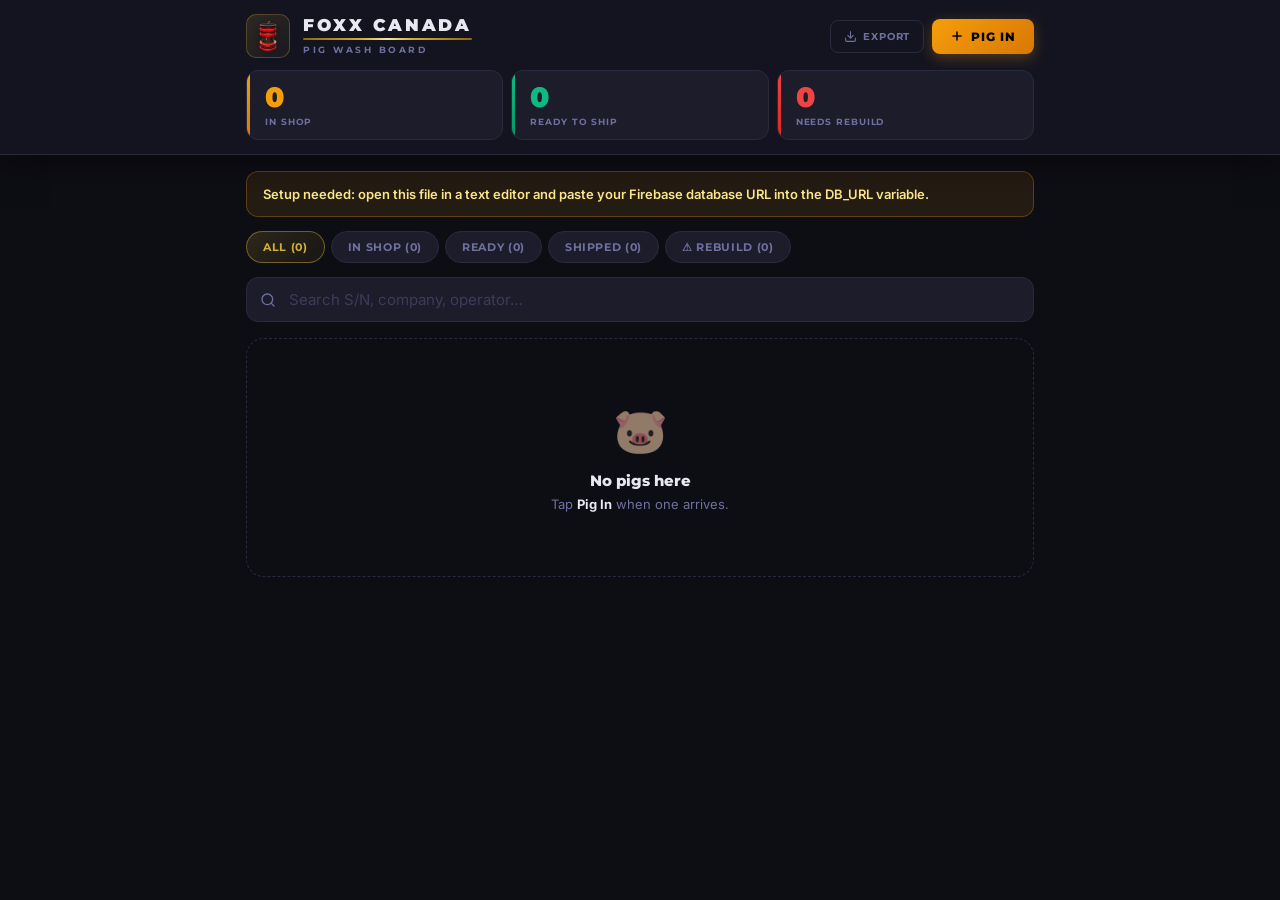
<file: foxx-pig-wash.html>
<!DOCTYPE html>
<html lang="en">
<head>
<meta charset="UTF-8" />
<meta name="viewport" content="width=device-width, initial-scale=1.0, maximum-scale=1.0, user-scalable=no" />
<title>Foxx Canada — Pig Wash Board</title>
<meta name="theme-color" content="#0d0d14" />
<meta name="apple-mobile-web-app-capable" content="yes" />
<meta name="apple-mobile-web-app-status-bar-style" content="black" />
<meta name="apple-mobile-web-app-title" content="Pig Wash" />
<link rel="icon" type="image/png" href="foxx-pig-wash/icon.png" />
<link rel="apple-touch-icon" href="foxx-pig-wash/icon.png" />
<link rel="preconnect" href="https://fonts.googleapis.com" />
<link rel="preconnect" href="https://fonts.gstatic.com" crossorigin />
<link href="https://fonts.googleapis.com/css2?family=Montserrat:wght@400;600;700;800;900&family=Inter:wght@400;500;600&display=swap" rel="stylesheet" />
<style>
/* ── ROOT TOKENS ─────────────────────────────────────────── */
:root {
  --bg:          #0d0d14;
  --surface:     #141420;
  --card:        #1c1c2a;
  --card-hover:  #21212f;
  --border:      #2a2a3e;
  --border-dim:  #1d1d2c;
  --gold:        #d4af37;
  --gold-light:  #f5e7a3;
  --gold-dark:   #8b6914;
  --amber:       #f59e0b;
  --green:       #10b981;
  --red:         #ef4444;
  --grey-chip:   #64748b;
  --text:        #e8e8f0;
  --text-dim:    #a0a0c0;
  --muted:       #7070a0;
  --faint:       #3c3c5a;

  --font-head: 'Montserrat', sans-serif;
  --font-body: 'Inter', system-ui, sans-serif;

  --radius-xs: 4px;
  --radius-sm: 8px;
  --radius:    12px;
  --radius-lg: 18px;
  --shadow:    0 4px 24px rgba(0,0,0,.45);
  --shadow-lg: 0 16px 56px rgba(0,0,0,.65);
  --transition: .18s ease;
}

/* ── RESET ───────────────────────────────────────────────── */
*, *::before, *::after { box-sizing: border-box; margin: 0; padding: 0; -webkit-tap-highlight-color: transparent; }
html { scroll-behavior: smooth; }
body {
  font-family: var(--font-body);
  background: var(--bg);
  color: var(--text);
  min-height: 100vh;
  -webkit-font-smoothing: antialiased;
}
button { font-family: inherit; cursor: pointer; border: none; background: none; color: inherit; }
input, textarea, select { font-family: inherit; }

/* ── HEADER ──────────────────────────────────────────────── */
header {
  background: var(--surface);
  border-bottom: 1px solid var(--border);
  position: sticky;
  top: 0;
  z-index: 50;
  box-shadow: 0 6px 32px rgba(0,0,0,.5);
}
.hw { max-width: 820px; margin: 0 auto; padding: 0 16px; }

/* top row */
.h-top {
  display: flex;
  align-items: center;
  justify-content: space-between;
  padding: 14px 0 12px;
  gap: 12px;
}

/* brand */
.brand { display: flex; align-items: center; gap: 13px; }
.brand-icon-box {
  width: 44px; height: 44px; flex-shrink: 0;
  background: linear-gradient(135deg, rgba(212,175,55,.14), rgba(212,175,55,.04));
  border: 1px solid rgba(212,175,55,.28);
  border-radius: 10px;
  display: flex; align-items: center; justify-content: center;
}
.brand-icon { width: 30px; height: 30px; object-fit: contain; filter: drop-shadow(0 1px 4px rgba(0,0,0,.5)); }
.brand-text {}
.brand-name {
  font-family: var(--font-head);
  font-size: 17px;
  font-weight: 900;
  letter-spacing: .16em;
  text-transform: uppercase;
  color: var(--text);
  line-height: 1;
}
.gold-bar {
  height: 2px;
  border-radius: 2px;
  margin: 4px 0 4px;
  background: linear-gradient(90deg, var(--gold-dark) 0%, var(--gold) 35%, var(--gold-light) 50%, var(--gold) 65%, var(--gold-dark) 100%);
}
.brand-sub {
  font-family: var(--font-head);
  font-size: 9px;
  font-weight: 700;
  letter-spacing: .28em;
  text-transform: uppercase;
  color: var(--muted);
}

/* header action buttons */
.h-actions { display: flex; align-items: center; gap: 8px; }

.btn-export {
  display: flex; align-items: center; gap: 6px;
  font-family: var(--font-head);
  font-size: 10px; font-weight: 700;
  letter-spacing: .08em; text-transform: uppercase;
  color: var(--muted);
  padding: 9px 13px;
  border-radius: var(--radius-sm);
  border: 1px solid var(--border);
  background: transparent;
  transition: var(--transition);
}
.btn-export:hover { color: var(--gold); border-color: rgba(212,175,55,.3); background: rgba(212,175,55,.04); }
.btn-export svg { width: 13px; height: 13px; stroke: currentColor; stroke-width: 2; stroke-linecap: round; stroke-linejoin: round; fill: none; }

.btn-add {
  display: flex; align-items: center; gap: 7px;
  font-family: var(--font-head);
  font-size: 12px; font-weight: 800;
  letter-spacing: .08em; text-transform: uppercase;
  background: linear-gradient(135deg, var(--amber) 0%, #d97706 100%);
  color: #000;
  padding: 10px 18px;
  border-radius: var(--radius-sm);
  box-shadow: 0 4px 14px rgba(245,158,11,.28);
  transition: var(--transition);
}
.btn-add:hover { transform: translateY(-1px); box-shadow: 0 6px 22px rgba(245,158,11,.4); }
.btn-add:active { transform: scale(.97); }
.btn-add svg { width: 14px; height: 14px; stroke: currentColor; stroke-width: 2.5; stroke-linecap: round; fill: none; }

/* stats */
.stats-row {
  display: grid;
  grid-template-columns: repeat(3, 1fr);
  gap: 8px;
  padding-bottom: 14px;
}
.stat {
  background: var(--card);
  border: 1px solid var(--border);
  border-radius: var(--radius);
  padding: 12px 14px 12px 18px;
  position: relative;
  overflow: hidden;
  transition: var(--transition);
}
.stat::after {
  content: '';
  position: absolute;
  inset: 0;
  opacity: 0;
  transition: opacity var(--transition);
}
.stat.amber::after { background: radial-gradient(ellipse at 0 0, rgba(245,158,11,.1), transparent 75%); }
.stat.green::after  { background: radial-gradient(ellipse at 0 0, rgba(16,185,129,.1), transparent 75%); }
.stat.red::after    { background: radial-gradient(ellipse at 0 0, rgba(239,68,68,.1), transparent 75%); }
.stat:hover::after  { opacity: 1; }
.stat-accent {
  position: absolute; top: 0; left: 0; width: 3px; height: 100%;
}
.stat.amber .stat-accent { background: linear-gradient(to bottom, var(--amber), #d97706); }
.stat.green .stat-accent  { background: linear-gradient(to bottom, var(--green), #059669); }
.stat.red   .stat-accent  { background: linear-gradient(to bottom, var(--red),  #dc2626); }
.stat-n {
  font-family: var(--font-head);
  font-size: 28px; font-weight: 900; line-height: 1;
  position: relative;
}
.stat.amber .stat-n { color: var(--amber); }
.stat.green .stat-n  { color: var(--green); }
.stat.red   .stat-n  { color: var(--red); }
.stat-lbl {
  font-family: var(--font-head);
  font-size: 9px; font-weight: 700;
  letter-spacing: .1em; text-transform: uppercase;
  color: var(--muted); margin-top: 5px; position: relative;
}

/* ── MAIN ────────────────────────────────────────────────── */
main { max-width: 820px; margin: 0 auto; padding: 16px 16px 120px; }

/* banner */
.banner {
  border-radius: var(--radius);
  padding: 12px 16px;
  font-size: 13px; font-weight: 600;
  margin-bottom: 14px;
  line-height: 1.55;
}
.banner.err  { background: rgba(239,68,68,.1); border: 1px solid rgba(239,68,68,.28); color: #fca5a5; }
.banner.warn { background: rgba(245,158,11,.1); border: 1px solid rgba(245,158,11,.28); color: #fde68a; }

/* pills */
.pills {
  display: flex; gap: 6px; overflow-x: auto;
  padding-bottom: 14px; scrollbar-width: none;
}
.pills::-webkit-scrollbar { display: none; }
.pill {
  white-space: nowrap; flex-shrink: 0;
  font-family: var(--font-head);
  font-size: 11px; font-weight: 700;
  letter-spacing: .06em; text-transform: uppercase;
  padding: 8px 16px;
  border-radius: 999px;
  border: 1px solid var(--border);
  color: var(--muted);
  background: var(--card);
  transition: var(--transition);
}
.pill:hover { border-color: rgba(212,175,55,.28); color: var(--text-dim); }
.pill.on {
  background: linear-gradient(135deg, rgba(212,175,55,.16), rgba(212,175,55,.06));
  border-color: rgba(212,175,55,.45);
  color: var(--gold);
}

/* search */
.search-wrap { position: relative; margin-bottom: 16px; }
.search-ico {
  position: absolute; left: 14px; top: 50%; transform: translateY(-50%);
  width: 16px; height: 16px; color: var(--muted); pointer-events: none;
}
.search-ico svg { width: 100%; height: 100%; stroke: currentColor; stroke-width: 2; stroke-linecap: round; stroke-linejoin: round; fill: none; }
.search {
  width: 100%;
  background: var(--card);
  border: 1px solid var(--border);
  border-radius: var(--radius);
  padding: 12px 14px 12px 42px;
  font-size: 15px; color: var(--text);
  transition: var(--transition); outline: none;
}
.search::placeholder { color: var(--faint); }
.search:focus { border-color: rgba(212,175,55,.4); box-shadow: 0 0 0 3px rgba(212,175,55,.07); }

/* empty */
.empty {
  text-align: center; padding: 64px 24px;
  border: 1px dashed var(--border);
  border-radius: var(--radius-lg); color: var(--muted);
}
.empty .e-ico { font-size: 44px; margin-bottom: 14px; opacity: .55; }
.empty h3 {
  font-family: var(--font-head);
  font-size: 15px; font-weight: 800; color: var(--text); margin-bottom: 6px;
}
.empty p { font-size: 13px; }
.empty b { color: var(--text); }

/* ── CARDS ───────────────────────────────────────────────── */
.card {
  background: var(--card);
  border: 1px solid var(--border);
  border-radius: var(--radius-lg);
  margin-bottom: 10px; overflow: hidden;
  transition: border-color var(--transition), box-shadow var(--transition);
}
.card:hover { border-color: rgba(255,255,255,.1); }
.card.rebuild { border-color: rgba(239,68,68,.32); }
.card.rebuild:hover { border-color: rgba(239,68,68,.5); box-shadow: 0 4px 20px rgba(239,68,68,.08); }

.card-head {
  width: 100%; display: flex; align-items: center; gap: 12px;
  padding: 14px 16px; text-align: left;
  transition: background var(--transition);
}
.card-head:hover { background: rgba(255,255,255,.02); }

.pig-ico {
  width: 40px; height: 40px; flex-shrink: 0;
  background: rgba(255,255,255,.04);
  border: 1px solid var(--border);
  border-radius: 9px;
  display: flex; align-items: center; justify-content: center;
}
.pig-ico img { width: 28px; height: 28px; object-fit: contain; filter: drop-shadow(0 1px 3px rgba(0,0,0,.4)); }

.sn-box {
  flex-shrink: 0;
  background: var(--surface);
  border: 1px solid var(--border);
  border-radius: var(--radius-sm);
  padding: 6px 10px; min-width: 64px; text-align: center;
}
.sn-lbl {
  font-family: var(--font-head);
  font-size: 7px; letter-spacing: .24em; text-transform: uppercase;
  color: var(--faint); display: block;
}
.sn-val {
  font-family: var(--font-head);
  font-size: 18px; font-weight: 900; line-height: 1.1;
  color: var(--text); display: block;
}

.card-mid { flex: 1; min-width: 0; }
.chips { display: flex; gap: 5px; flex-wrap: wrap; margin-bottom: 4px; }
.chip {
  font-family: var(--font-head);
  font-size: 9px; font-weight: 800;
  letter-spacing: .08em; text-transform: uppercase;
  padding: 3px 9px; border-radius: var(--radius-xs);
}
.chip.inshop  { background: rgba(245,158,11,.13); color: var(--amber); border: 1px solid rgba(245,158,11,.25); }
.chip.washed  { background: rgba(16,185,129,.13); color: var(--green); border: 1px solid rgba(16,185,129,.25); }
.chip.shipped { background: rgba(100,116,139,.13); color: var(--grey-chip); border: 1px solid rgba(100,116,139,.25); }
.chip.flag    { background: rgba(239,68,68,.13); color: var(--red); border: 1px solid rgba(239,68,68,.25); }
.card-who {
  font-size: 13px; font-weight: 600; color: var(--text);
  white-space: nowrap; overflow: hidden; text-overflow: ellipsis;
}
.card-dates { font-size: 11px; color: var(--muted); margin-top: 2px; }

.card-caret {
  color: var(--faint); flex-shrink: 0;
  transition: transform var(--transition);
}
.card.open .card-caret { transform: rotate(180deg); }
.card-caret svg { width: 16px; height: 16px; stroke: currentColor; stroke-width: 2.5; stroke-linecap: round; fill: none; }

/* expanded body */
.card-body {
  border-top: 1px solid var(--border-dim);
  background: rgba(0,0,0,.2);
  padding: 16px 18px;
}
.acts { display: flex; flex-wrap: wrap; gap: 8px; margin-bottom: 16px; }
.act {
  font-family: var(--font-head);
  font-size: 11px; font-weight: 700;
  letter-spacing: .07em; text-transform: uppercase;
  padding: 10px 16px; border-radius: var(--radius-sm);
  transition: var(--transition);
}
.act:active { transform: scale(.97); }
.act.wash {
  background: rgba(16,185,129,.12); color: var(--green);
  border: 1px solid rgba(16,185,129,.28);
}
.act.wash:hover { background: rgba(16,185,129,.22); }
.act.ship {
  background: rgba(212,175,55,.1); color: var(--gold);
  border: 1px solid rgba(212,175,55,.28);
}
.act.ship:hover { background: rgba(212,175,55,.2); }
.act.flag { background: transparent; color: var(--muted); border: 1px solid var(--border); }
.act.flag:hover { border-color: rgba(239,68,68,.3); color: var(--red); }
.act.flag.on { background: rgba(239,68,68,.1); color: var(--red); border-color: rgba(239,68,68,.28); }
.act.flag.on:hover { background: rgba(239,68,68,.2); }

.g2 { display: grid; grid-template-columns: 1fr 1fr; gap: 10px; }
.f-lbl {
  display: block;
  font-family: var(--font-head);
  font-size: 10px; font-weight: 700;
  letter-spacing: .12em; text-transform: uppercase;
  color: var(--muted); margin: 12px 0 5px;
}
.inp {
  width: 100%;
  background: var(--card);
  border: 1px solid var(--border);
  border-radius: var(--radius-sm);
  padding: 10px 12px;
  font-size: 15px; color: var(--text);
  transition: var(--transition); outline: none;
}
.inp::placeholder { color: var(--faint); }
.inp:focus { border-color: rgba(212,175,55,.4); box-shadow: 0 0 0 3px rgba(212,175,55,.07); }
textarea.inp { resize: vertical; }
.pickup-by { font-size: 12px; color: var(--muted); margin-top: 8px; }
.pickup-by b { color: var(--text-dim); }
.btn-del {
  display: block; margin: 12px 0 0 auto;
  font-size: 12px; font-weight: 700;
  color: var(--red); opacity: .6;
  text-decoration: underline; transition: opacity var(--transition);
}
.btn-del:hover { opacity: 1; }

/* ── MODAL / SHEET ───────────────────────────────────────── */
.overlay {
  position: fixed; inset: 0;
  background: rgba(0,0,0,.72);
  backdrop-filter: blur(5px);
  z-index: 100;
  display: flex; align-items: flex-end; justify-content: center;
}
@media (min-width: 640px) {
  .overlay { align-items: center; }
  .sheet { border-radius: var(--radius-lg) !important; max-height: 88vh !important; }
}
.sheet {
  background: var(--surface);
  border: 1px solid var(--border);
  width: 100%; max-width: 480px;
  border-radius: var(--radius-lg) var(--radius-lg) 0 0;
  padding: 6px 20px 28px;
  max-height: 94vh; overflow-y: auto;
  box-shadow: var(--shadow-lg);
}
.sheet-handle {
  width: 36px; height: 4px;
  background: var(--border); border-radius: 2px;
  margin: 10px auto 18px;
}
.sheet-top {
  display: flex; justify-content: space-between; align-items: center;
  margin-bottom: 20px;
}
.sheet-title {
  font-family: var(--font-head);
  font-size: 15px; font-weight: 900;
  letter-spacing: .07em; text-transform: uppercase;
  color: var(--text);
}
.sheet-x {
  width: 32px; height: 32px; border-radius: 50%;
  background: var(--card); border: 1px solid var(--border);
  color: var(--muted); font-size: 15px; line-height: 1;
  display: flex; align-items: center; justify-content: center;
  transition: var(--transition);
}
.sheet-x:hover { color: var(--text); border-color: rgba(255,255,255,.18); }

.sizes { display: flex; gap: 7px; margin-bottom: 2px; }
.sz {
  flex: 1; padding: 10px 0; text-align: center;
  border-radius: var(--radius-sm); border: 1px solid var(--border);
  background: var(--card);
  font-family: var(--font-head); font-weight: 800; font-size: 12px;
  color: var(--muted); transition: var(--transition);
}
.sz:hover { border-color: rgba(212,175,55,.28); color: var(--text-dim); }
.sz.on {
  background: rgba(212,175,55,.12);
  border-color: rgba(212,175,55,.45);
  color: var(--gold);
}

.btn-submit {
  width: 100%;
  background: linear-gradient(135deg, var(--amber) 0%, #d97706 100%);
  color: #000;
  font-family: var(--font-head);
  font-size: 14px; font-weight: 900;
  letter-spacing: .09em; text-transform: uppercase;
  padding: 14px; border-radius: var(--radius);
  margin-top: 20px;
  box-shadow: 0 4px 14px rgba(245,158,11,.22);
  transition: var(--transition);
}
.btn-submit:hover:not(:disabled) { transform: translateY(-1px); box-shadow: 0 7px 24px rgba(245,158,11,.38); }
.btn-submit:disabled { background: var(--faint); color: var(--muted); box-shadow: none; cursor: default; }

/* ── SYNC PILL ────────────────────────────────────────────── */
.sync-pill {
  position: fixed; bottom: 20px; left: 50%; transform: translateX(-50%);
  background: var(--surface); border: 1px solid var(--border);
  color: var(--muted);
  font-family: var(--font-head); font-size: 11px; font-weight: 600; letter-spacing: .08em;
  padding: 8px 20px; border-radius: 999px; z-index: 75;
  box-shadow: var(--shadow);
  display: flex; align-items: center; gap: 8px;
}
.sync-dot {
  width: 6px; height: 6px; border-radius: 50%;
  background: var(--gold); animation: dot-pulse 1.2s ease-in-out infinite;
}
@keyframes dot-pulse {
  0%, 100% { opacity: 1; transform: scale(1); }
  50%       { opacity: .4; transform: scale(.7); }
}
</style>
</head>
<body>

<!-- ═══ HEADER ═══════════════════════════════════════════ -->
<header>
  <div class="hw">
    <div class="h-top">
      <div class="brand">
        <div class="brand-icon-box">
          <img class="brand-icon" src="foxx-pig-wash/icon.png" alt="Foxx" />
        </div>
        <div class="brand-text">
          <div class="brand-name">Foxx Canada</div>
          <div class="gold-bar"></div>
          <div class="brand-sub">Pig Wash Board</div>
        </div>
      </div>
      <div class="h-actions">
        <button class="btn-export" onclick="exportCSV()">
          <svg viewBox="0 0 24 24"><path d="M21 15v4a2 2 0 01-2 2H5a2 2 0 01-2-2v-4M7 10l5 5 5-5M12 15V3"/></svg>
          Export
        </button>
        <button class="btn-add" onclick="openForm()">
          <svg viewBox="0 0 24 24"><path d="M12 5v14M5 12h14"/></svg>
          Pig In
        </button>
      </div>
    </div>
    <div class="stats-row">
      <div class="stat amber">
        <div class="stat-accent"></div>
        <div class="stat-n" id="st-in">0</div>
        <div class="stat-lbl">In shop</div>
      </div>
      <div class="stat green">
        <div class="stat-accent"></div>
        <div class="stat-n" id="st-ready">0</div>
        <div class="stat-lbl">Ready to ship</div>
      </div>
      <div class="stat red">
        <div class="stat-accent"></div>
        <div class="stat-n" id="st-reb">0</div>
        <div class="stat-lbl">Needs rebuild</div>
      </div>
    </div>
  </div>
</header>

<!-- ═══ MAIN ═════════════════════════════════════════════ -->
<main>
  <div id="banner"></div>
  <div class="pills" id="pills"></div>
  <div class="search-wrap">
    <div class="search-ico">
      <svg viewBox="0 0 24 24"><circle cx="11" cy="11" r="8"/><path d="m21 21-4.35-4.35"/></svg>
    </div>
    <input class="search" id="search" placeholder="Search S/N, company, operator…" oninput="render()" />
  </div>
  <div id="list"></div>
</main>

<div id="modal"></div>
<div class="sync-pill" id="sync" style="display:none">
  <div class="sync-dot"></div>
  Syncing
</div>

<script>
/* ===== CONFIG ==============================================
   Paste your Firebase Realtime Database URL below.
   Example: https://your-project-default-rtdb.firebaseio.com
   ========================================================= */
const DB_URL = "PASTE_YOUR_FIREBASE_URL_HERE";
/* ========================================================= */

const SIZES = ['24"','30"','36"','42"','Other'];
let pigs = {};
let filter = "all";
let expandedId = null;

const configured = () => DB_URL.startsWith("https://");
const api = (path, opts) => fetch(DB_URL + path + ".json", opts);
const todayISO = () => new Date().toISOString().slice(0,10);
const fmt = iso => {
  if(!iso) return "—";
  const d = new Date(iso + "T00:00:00");
  return d.toLocaleDateString("en-CA",{month:"short",day:"numeric"});
};
const esc = s => (s||"").replace(/[&<>"']/g, c => ({"&":"&amp;","<":"&lt;",">":"&gt;",'"':"&quot;","'":"&#39;"}[c]));
const statusOf = p => p.shippedDate ? "shipped" : p.completedDate ? "washed" : "inshop";
const META = {
  inshop: {label:"In Shop",  cls:"inshop"},
  washed: {label:"Washed",   cls:"washed"},
  shipped:{label:"Shipped",  cls:"shipped"},
};

function showBanner(msg, cls){
  document.getElementById("banner").innerHTML =
    msg ? `<div class="banner ${cls}">${msg}</div>` : "";
}
function syncing(on){
  document.getElementById("sync").style.display = on ? "flex" : "none";
}

/* ── Export ─────────────────────────────────────────────── */
function exportCSV(){
  const cols = [
    ["Date Received","received"],["Pig Size","size"],["Qty",p=>parseInt(p.qty)||1],["S/N","sn"],
    ["Company","company"],["Operator","operator"],["Status",p=>META[statusOf(p)].label],
    ["Date Washed","completedDate"],["Date Shipped","shippedDate"],
    ["Picked Up By","pickedUpBy"],["BoL #","bol"],["Norm CPM","cpm"],
    ["Needs Rebuild",p=>p.rebuild?"YES":""],["Notes","notes"],
  ];
  const cell = v => `"${(v??"").toString().replace(/"/g,'""')}"`;
  const rows = Object.values(pigs)
    .sort((a,b)=>(a.received||"").localeCompare(b.received||""))
    .map(p => cols.map(([_,k]) => cell(typeof k==="function"?k(p):p[k])).join(","));
  const csv = cols.map(c=>cell(c[0])).join(",") + "\n" + rows.join("\n");
  const blob = new Blob(["﻿"+csv],{type:"text/csv;charset=utf-8"});
  const a = document.createElement("a");
  a.href = URL.createObjectURL(blob);
  a.download = "pig-wash-data-" + todayISO() + ".csv";
  a.click();
  URL.revokeObjectURL(a.href);
}

/* ── Data ───────────────────────────────────────────────── */
async function load(quiet){
  if(!configured()){
    showBanner("Setup needed: open this file in a text editor and paste your Firebase database URL into the DB_URL variable.","warn");
    render(); return;
  }
  if(!quiet) syncing(true);
  try{
    const res = await api("/pigs");
    if(res.status===401||res.status===403) throw {rules:true};
    if(!res.ok) throw new Error(res.status);
    pigs = (await res.json()) || {};
    showBanner("");
  }catch(e){
    if(e&&e.rules){
      showBanner("Database is blocking access. In Firebase go to Realtime Database → Rules and set .read and .write to true, then Publish.","err");
    } else {
      showBanner("Can't reach the database — check your connection. Changes won't save until it's back.","err");
    }
  }
  syncing(false);
  render();
}

async function savePig(p){
  pigs[p.id] = p; render();
  if(!configured()) return;
  try{
    const res = await api("/pigs/"+p.id,{method:"PUT",body:JSON.stringify(p)});
    if(res.status===401||res.status===403){
      showBanner("Save blocked by database rules. Check Firebase Rules.","err"); return;
    }
    if(!res.ok) throw new Error(res.status);
  }catch(e){
    showBanner("Last change didn't save — check connection and try again.","err");
  }
}

let armDelete = null;
async function deletePig(id){
  if(armDelete!==id){ armDelete=id; render(); return; }
  armDelete=null;
  delete pigs[id]; expandedId=null; render();
  if(!configured()) return;
  try{ await api("/pigs/"+id,{method:"DELETE"}); }
  catch(e){ showBanner("Delete didn't sync — check connection.","err"); }
}

/* ── Actions ─────────────────────────────────────────────── */
function markWashed(id){
  const p=pigs[id]; if(!p) return;
  p.completedDate=todayISO(); savePig(p);
}

function markShipped(id){
  const p=pigs[id]; if(!p) return;
  document.getElementById("modal").innerHTML = `
  <div class="overlay" onclick="if(event.target===this) closeForm()">
    <div class="sheet">
      <div class="sheet-handle"></div>
      <div class="sheet-top">
        <span class="sheet-title">Ship Pig — ${esc(p.sn)}</span>
        <button class="sheet-x" onclick="closeForm()">✕</button>
      </div>
      <label class="f-lbl">Picked up by / shipped via</label>
      <input class="inp" id="s-who" placeholder="Carrier or contact name">
      <label class="f-lbl">BoL # <span style="opacity:.5;font-weight:400;text-transform:none;letter-spacing:0">(optional)</span></label>
      <input class="inp" id="s-bol" placeholder="Bill of Lading number">
      <button class="btn-submit" onclick="confirmShip('${id}')">Mark Shipped Today</button>
    </div>
  </div>`;
}

function confirmShip(id){
  const p=pigs[id]; if(!p) return;
  p.shippedDate=todayISO();
  p.pickedUpBy=document.getElementById("s-who").value.trim();
  p.bol=document.getElementById("s-bol").value.trim();
  savePig(p); closeForm();
}

function toggleRebuild(id){
  const p=pigs[id]; if(!p) return;
  p.rebuild=!p.rebuild; savePig(p);
}

function setField(id,field,val){
  const p=pigs[id]; if(!p) return;
  p[field]=val; savePig(p);
}

function toggleExpand(id){
  expandedId = expandedId===id ? null : id;
  armDelete=null; render();
}
function setFilter(f){ filter=f; render(); }

/* ── Render ──────────────────────────────────────────────── */
function render(){
  const arr = Object.values(pigs).sort((a,b)=>(b.id||"").localeCompare(a.id||""));
  const nOf = p => Math.max(1,parseInt(p.qty)||1);
  const sum = list => list.reduce((t,p)=>t+nOf(p),0);
  const counts = {
    inshop:  sum(arr.filter(p=>statusOf(p)==="inshop")),
    washed:  sum(arr.filter(p=>statusOf(p)==="washed")),
    shipped: sum(arr.filter(p=>statusOf(p)==="shipped")),
    rebuild: sum(arr.filter(p=>p.rebuild)),
  };
  document.getElementById("st-in").textContent    = counts.inshop;
  document.getElementById("st-ready").textContent = counts.washed;
  document.getElementById("st-reb").textContent   = counts.rebuild;

  const FILTERS = [
    ["all",    `All (${arr.length})`],
    ["inshop", `In Shop (${counts.inshop})`],
    ["washed", `Ready (${counts.washed})`],
    ["shipped",`Shipped (${counts.shipped})`],
    ["rebuild",`⚠ Rebuild (${counts.rebuild})`],
  ];
  document.getElementById("pills").innerHTML = FILTERS.map(([k,l]) =>
    `<button class="pill ${filter===k?"on":""}" onclick="setFilter('${k}')">${l}</button>`).join("");

  const q = document.getElementById("search").value.trim().toLowerCase();
  const visible = arr.filter(p => {
    const s = statusOf(p);
    if(filter==="rebuild" && !p.rebuild) return false;
    if(filter!=="all" && filter!=="rebuild" && s!==filter) return false;
    if(q) return (p.sn||"").toLowerCase().includes(q)||
                 (p.company||"").toLowerCase().includes(q)||
                 (p.operator||"").toLowerCase().includes(q);
    return true;
  });

  const list = document.getElementById("list");
  if(visible.length===0){
    list.innerHTML = `<div class="empty">
      <div class="e-ico">🐷</div>
      <h3>No pigs here</h3>
      <p>Tap <b>Pig In</b> when one arrives.</p>
    </div>`;
    return;
  }

  list.innerHTML = visible.map(p => {
    const s=statusOf(p), m=META[s], open=expandedId===p.id;
    return `
    <div class="card${p.rebuild?" rebuild":""}${open?" open":""}">
      <button class="card-head" onclick="toggleExpand('${p.id}')">
        <div class="pig-ico"><img src="foxx-pig-wash/icon.png" alt=""></div>
        <div class="sn-box">
          <span class="sn-lbl">S/N</span>
          <span class="sn-val">${esc(p.sn)}</span>
        </div>
        <div class="card-mid">
          <div class="chips">
            <span class="chip ${m.cls}">${m.label}</span>
            ${p.rebuild?'<span class="chip flag">⚠ Rebuild</span>':''}
          </div>
          <div class="card-who">${esc(p.size)}${(parseInt(p.qty)||1)>1?` × ${parseInt(p.qty)} pigs`:""}${p.company?" · "+esc(p.company):""}${p.operator?" / "+esc(p.operator):""}</div>
          <div class="card-dates">In ${fmt(p.received)}${p.completedDate?" · Washed "+fmt(p.completedDate):""}${p.shippedDate?" · Out "+fmt(p.shippedDate):""}</div>
        </div>
        <span class="card-caret"><svg viewBox="0 0 24 24"><path d="M6 9l6 6 6-6"/></svg></span>
      </button>
      ${open ? `
      <div class="card-body">
        <div class="acts">
          ${s==="inshop"?`<button class="act wash" onclick="markWashed('${p.id}')">✓ Mark Washed</button>`:""}
          ${s==="washed"?`<button class="act ship" onclick="markShipped('${p.id}')">⇪ Mark Shipped</button>`:""}
          <button class="act flag${p.rebuild?" on":""}" onclick="toggleRebuild('${p.id}')">${p.rebuild?"Clear Rebuild Flag":"⚠ Flag Rebuild"}</button>
        </div>
        <div class="g2">
          <div>
            <label class="f-lbl">Norm CPM</label>
            <input class="inp" value="${esc(p.cpm)}" placeholder="e.g. 120" onchange="setField('${p.id}','cpm',this.value)">
          </div>
          <div>
            <label class="f-lbl">BoL #</label>
            <input class="inp" value="${esc(p.bol)}" onchange="setField('${p.id}','bol',this.value)">
          </div>
        </div>
        <label class="f-lbl">Notes</label>
        <textarea class="inp" rows="2" placeholder="Condition in, brush wear, who picked up…" onchange="setField('${p.id}','notes',this.value)">${esc(p.notes)}</textarea>
        ${p.pickedUpBy?`<p class="pickup-by">Picked up by: <b>${esc(p.pickedUpBy)}</b></p>`:""}
        <button class="btn-del" onclick="deletePig('${p.id}')">${armDelete===p.id?"Tap again to confirm delete":"Delete record"}</button>
      </div>`:""}
    </div>`;
  }).join("");
}

/* ── Add form ─────────────────────────────────────────────── */
let formSize = '42"';
function openForm(){
  formSize='42"';
  document.getElementById("modal").innerHTML = `
  <div class="overlay" onclick="if(event.target===this) closeForm()">
    <div class="sheet">
      <div class="sheet-handle"></div>
      <div class="sheet-top">
        <span class="sheet-title">Pig In</span>
        <button class="sheet-x" onclick="closeForm()">✕</button>
      </div>
      <div class="g2">
        <div>
          <label class="f-lbl">Date received</label>
          <input class="inp" type="date" id="f-date" value="${todayISO()}">
        </div>
        <div>
          <label class="f-lbl">How many pigs</label>
          <input class="inp" type="number" id="f-qty" inputmode="numeric" min="1" max="20" value="1" oninput="renderSnInputs()">
        </div>
      </div>
      <label class="f-lbl">S/N for each pig *</label>
      <div id="f-sns">
        <input class="inp" style="margin-bottom:6px" placeholder="S/N — pig 1" oninput="checkSns()">
      </div>
      <label class="f-lbl">Pig size</label>
      <div class="sizes" id="f-sizes">${SIZES.map(s=>
        `<button class="sz ${s===formSize?"on":""}" onclick="pickSize(this,'${esc(s)}')">${s}</button>`).join("")}</div>
      <div class="g2">
        <div>
          <label class="f-lbl">Company</label>
          <input class="inp" id="f-co" placeholder="">
        </div>
        <div>
          <label class="f-lbl">Operator</label>
          <input class="inp" id="f-op" placeholder="">
        </div>
      </div>
      <label class="f-lbl">Condition in / notes</label>
      <textarea class="inp" id="f-notes" rows="2" placeholder="Brush pig, heavy wax…"></textarea>
      <button class="btn-submit" id="f-go" disabled onclick="submitForm()">Add to Board</button>
    </div>
  </div>`;
}

function pickSize(btn,s){
  formSize=s.replace(/&quot;/g,'"');
  document.querySelectorAll("#f-sizes .sz").forEach(b=>b.classList.toggle("on",b===btn));
}
function renderSnInputs(){
  const n=Math.max(1,Math.min(20,parseInt(document.getElementById("f-qty").value)||1));
  const box=document.getElementById("f-sns");
  const prev=[...box.querySelectorAll("input")].map(i=>i.value);
  box.innerHTML=Array.from({length:n},(_,i)=>
    `<input class="inp" style="margin-bottom:6px" placeholder="S/N — pig ${i+1}" value="${esc(prev[i]||"")}" oninput="checkSns()">`).join("");
  checkSns();
}
function checkSns(){
  const vals=[...document.querySelectorAll("#f-sns input")].map(i=>i.value.trim());
  document.getElementById("f-go").disabled=vals.length===0||vals.some(v=>!v);
}
function closeForm(){ document.getElementById("modal").innerHTML=""; }
function submitForm(){
  const sns=[...document.querySelectorAll("#f-sns input")].map(i=>i.value.trim());
  if(sns.length===0||sns.some(v=>!v)) return;
  const received=document.getElementById("f-date").value||todayISO();
  const company=document.getElementById("f-co").value.trim();
  const operator=document.getElementById("f-op").value.trim();
  const notes=document.getElementById("f-notes").value.trim();
  const batch=Date.now().toString(36);
  sns.forEach((sn,i)=>{
    const p={
      id:batch+"-"+i+Math.random().toString(36).slice(2,4),
      received, size:formSize, sn, company, operator, notes,
      cpm:"", completedDate:"", shippedDate:"", bol:"", pickedUpBy:"", rebuild:false,
    };
    savePig(p);
  });
  closeForm();
}

/* ── Sync ────────────────────────────────────────────────── */
load();
setInterval(()=>load(true), 20000);
document.addEventListener("visibilitychange",()=>{
  if(document.visibilityState==="visible") load(true);
});
</script>
</body>
</html>
</file>
